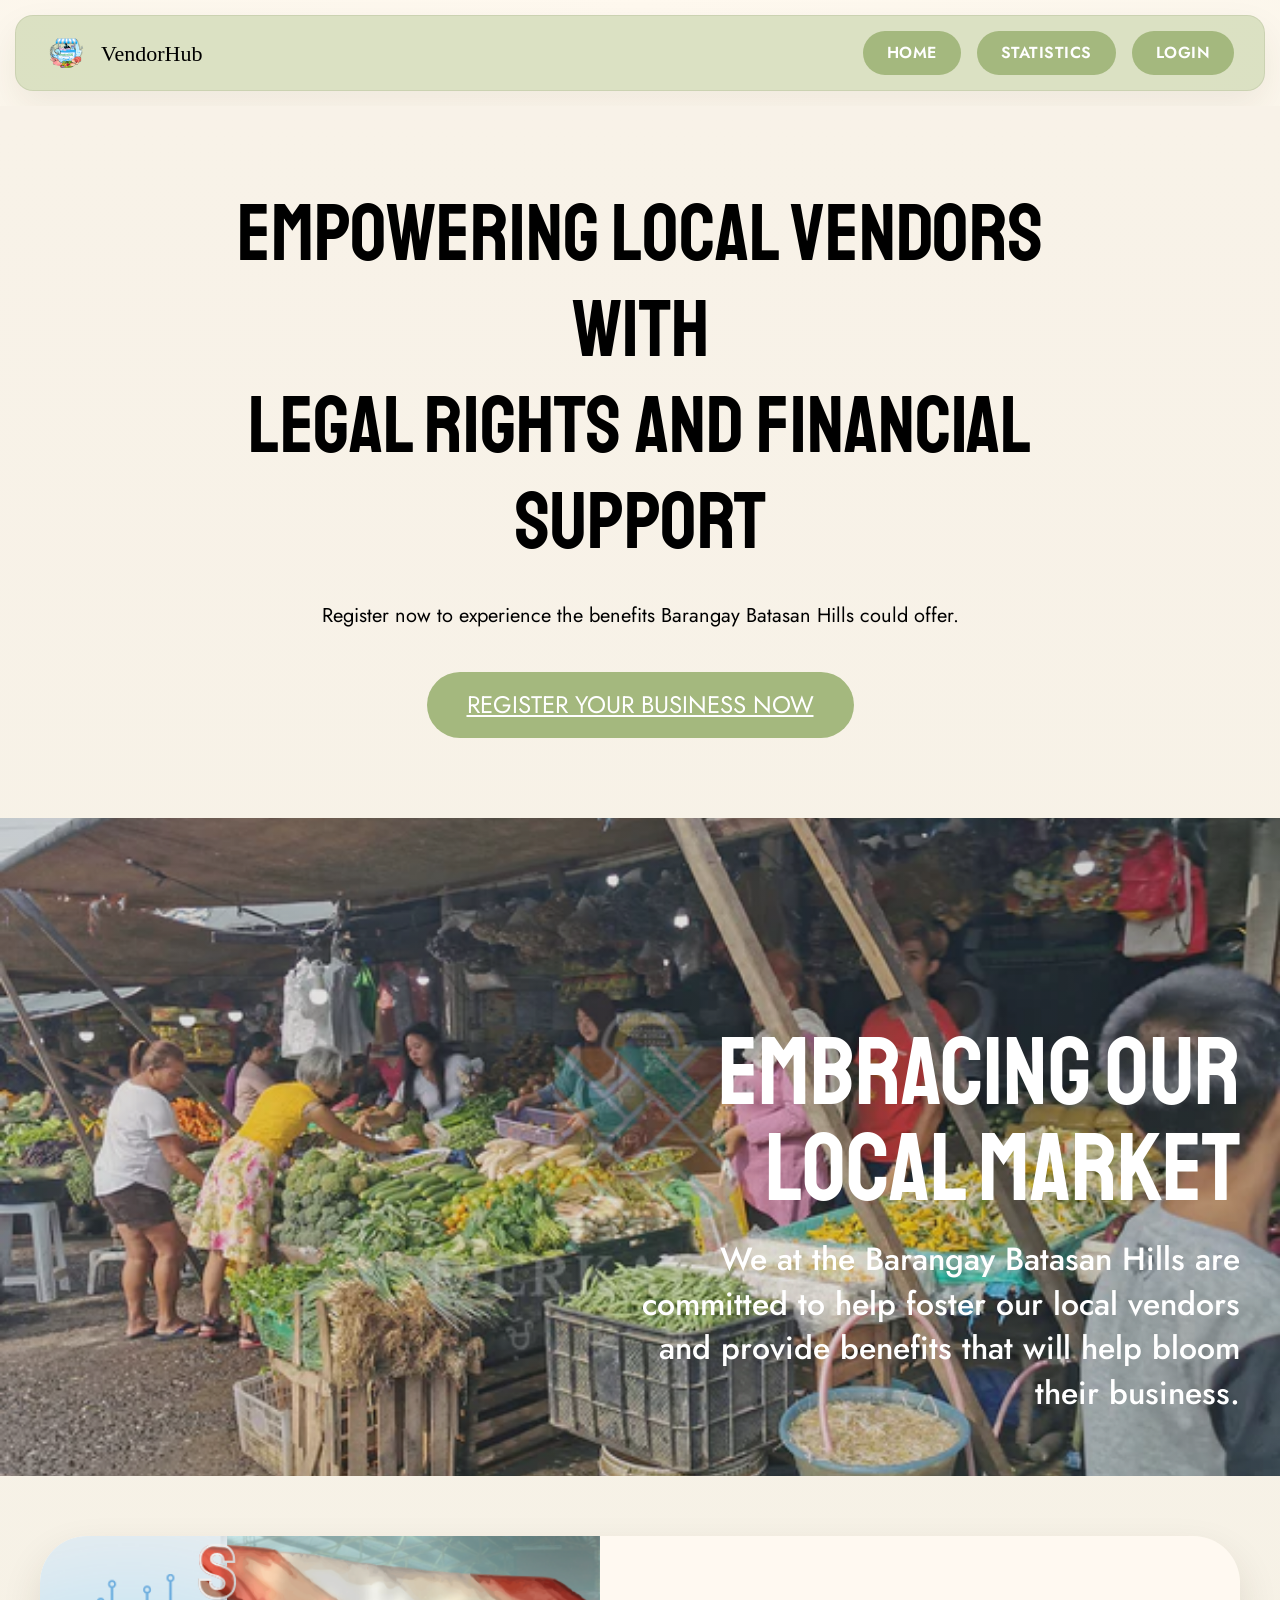
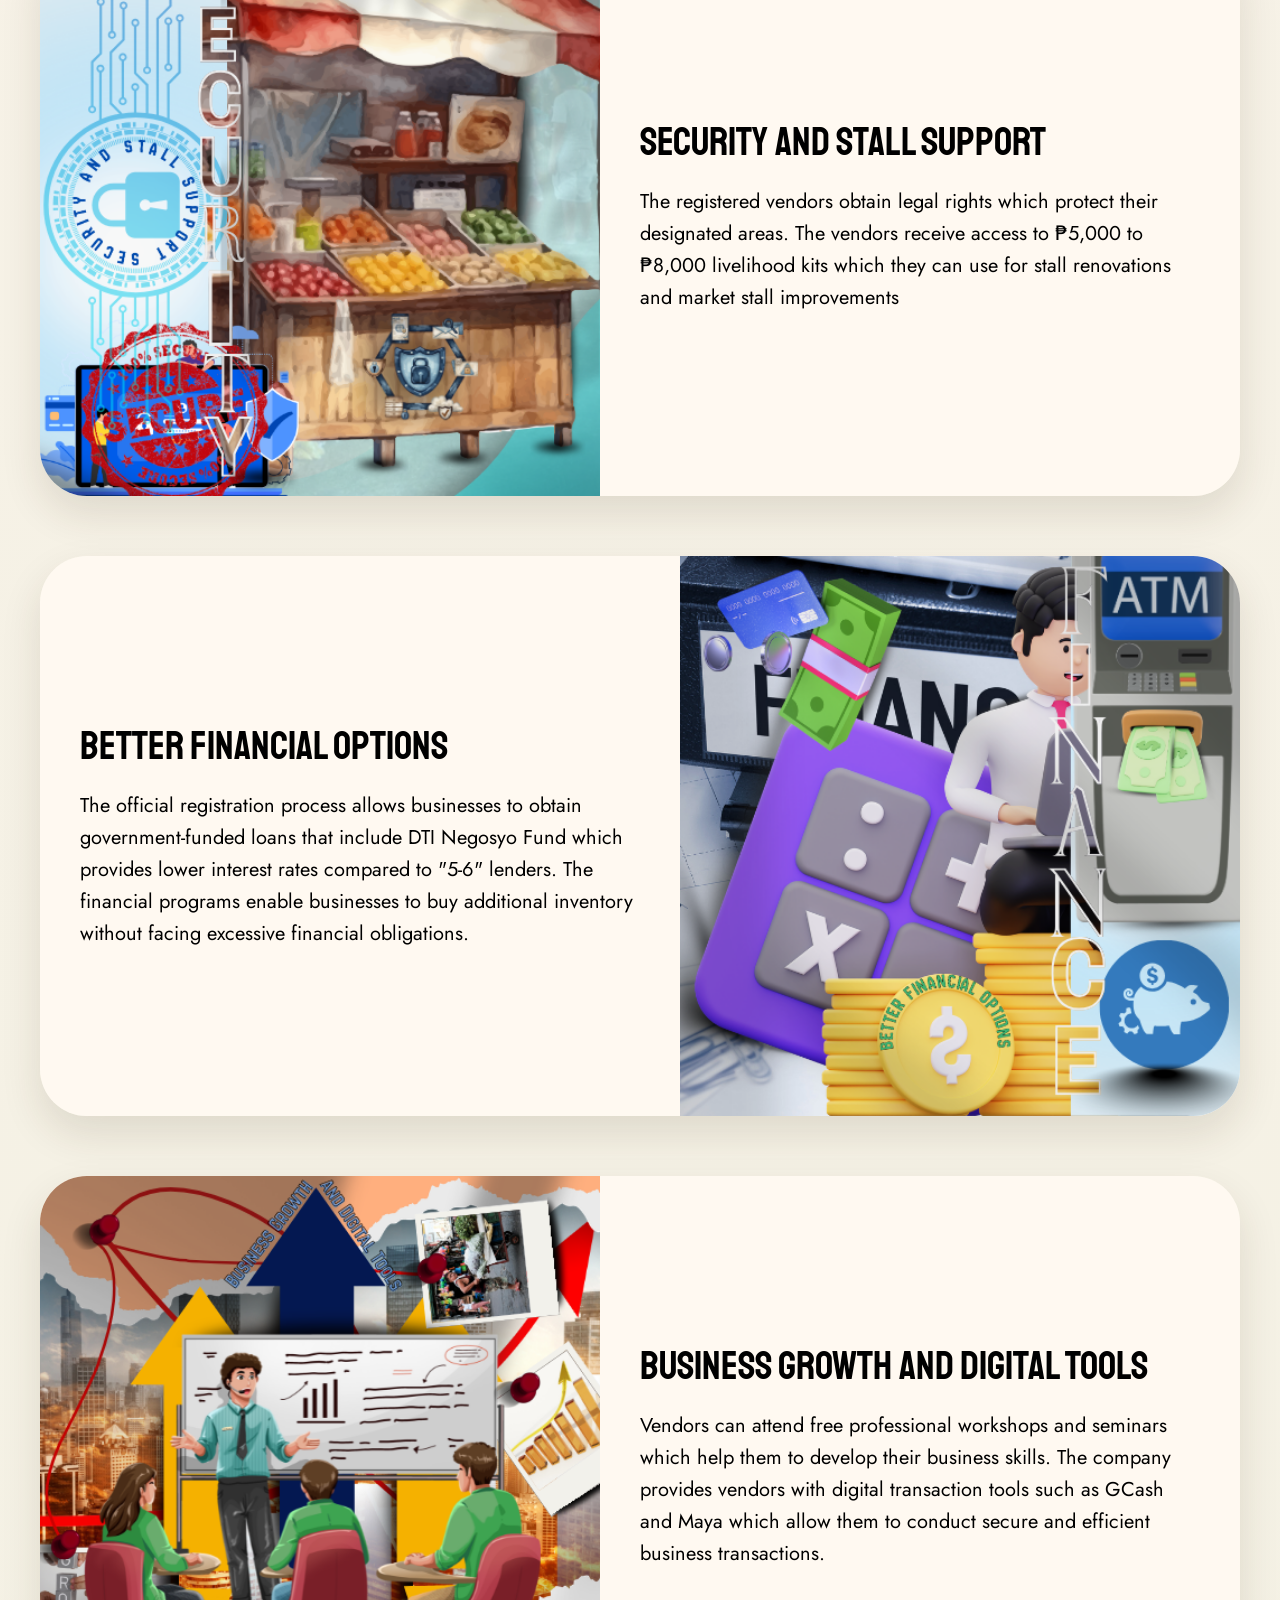
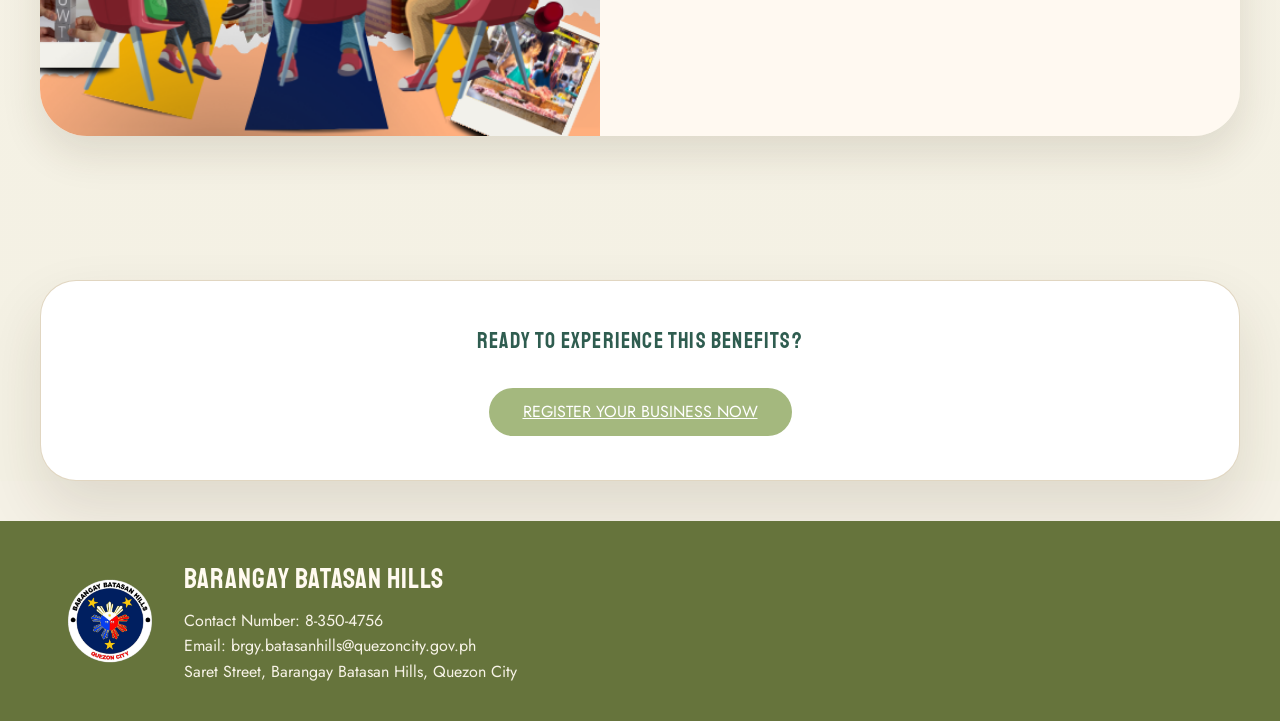
<file: index.html>
<!DOCTYPE html>
<html lang="en">
<head>
    <meta charset="UTF-8">
    <meta name="viewport" content="width=device-width, initial-scale=1.0">
    <title>VendorHub - Empowering Local Vendors</title>
    <link rel="stylesheet" href="styles.css">
    <link rel="stylesheet" href="homepage.css">
</head>
<body>
    <script>
        const params = new URLSearchParams(window.location.search);
        if (params.get('auth') === 'denied') {
            alert('Only authorized personnel are allowed.');
            params.delete('auth');
            const nextUrl = params.toString() ? `${window.location.pathname}?${params.toString()}` : window.location.pathname;
            window.history.replaceState({}, '', nextUrl);
        }
    </script>
    <div class="top-header">
        <img src="assets/logo.svg" alt="VendorHub logo" class="logo-placeholder">
        <h2>VendorHub</h2>
        <div class="nav-spacer"></div>
        <nav class="top-nav">
            <a href="index.html" class="nav-link nav-active">Home</a>
            <a href="statistics.html" class="nav-link nav-active">Statistics</a>
            <a href="login.html" class="nav-link nav-active">Login</a>
        </nav>
    </div>

    <div class="landing-page">
        <div class="headline-section">
            <h1 class="main-headline">Empowering Local Vendors with <br>Legal Rights and Financial Support</h1>
            <p class="subtitle-text">Register now to experience the benefits Barangay Batasan Hills could offer.</p>
            <a href="pvrs.html" class="cta-button">REGISTER YOUR BUSINESS NOW</a>
        </div>

        <div class="hero-section">
            <div class="hero-overlay"></div>
            <img src="assets/pic2.png" alt="Vendor Market" class="hero-image">
            <div class="hero-content">
                <h1 class="hero-title">EMBRACING OUR<br>LOCAL MARKET</h1>
                <p class="hero-subtitle">We at the Barangay Batasan Hills are committed to help foster our local vendors and provide benefits that will help bloom their business.</p>
            </div>
        </div>

        

        <!-- Cards Section -->
        <div class="cards-container">
            <!-- Card 1 - Image Left -->
            <div class="card card-1">
                <div class="card-image">
                    <img src="assets/1.png" alt="Security and Stall Support">
                </div>
                <div class="card-content">
                    <h3>Security and Stall Support</h3>
                    <p>The registered vendors obtain legal rights which protect their designated areas. The vendors receive access to ₱5,000 to ₱8,000 livelihood kits which they can use for stall renovations and market stall improvements</p>
                </div>
            </div>

            <!-- Card 2 - Image Right -->
            <div class="card card-2">
                <div class="card-content">
                    <h3>Better Financial Options</h3>
                    <p>The official registration process allows businesses to obtain government-funded loans that include DTI Negosyo Fund which provides lower interest rates compared to "5-6" lenders. The financial programs enable businesses to buy additional inventory without facing excessive financial obligations.</p>
                </div>
                <div class="card-image">
                    <img src="assets/2.png" alt="Better Financial Options">
                </div>
            </div>

            <!-- Card 3 - Image Left -->
            <div class="card card-1">
                <div class="card-image">
                    <img src="assets/5.png" alt="Business Growth and Digital Tools">
                </div>
                <div class="card-content">
                    <h3>Business Growth and Digital Tools</h3>
                    <p>Vendors can attend free professional workshops and seminars which help them to develop their business skills. The company provides vendors with digital transaction tools such as GCash and Maya which allow them to conduct secure and efficient business transactions.</p>
                </div>
            </div>
        </div>

        <div class="bottom-cta">
            <p>READY TO EXPERIENCE THIS BENEFITS?</p>
            <a href="pvrs.html" class="cta-button-secondary">REGISTER YOUR BUSINESS NOW</a>
        </div>
    </div>

    <footer class="site-footer">
        <div class="footer-brand">
            <img src="assets/logo_brgy.png" alt="Barangay Batasan Hills logo" class="footer-logo">
        </div>
        <div class="footer-contact">
            <p class="footer-title">Barangay Batasan Hills</p>
            <p>Contact Number: 8-350-4756</p>
            <p>Email: brgy.batasanhills@quezoncity.gov.ph</p>
            <p>Saret Street, Barangay Batasan Hills, Quezon City</p>
        </div>
    </footer>

    <script src="pvrs.js"></script>
</body>
</html>
</file>
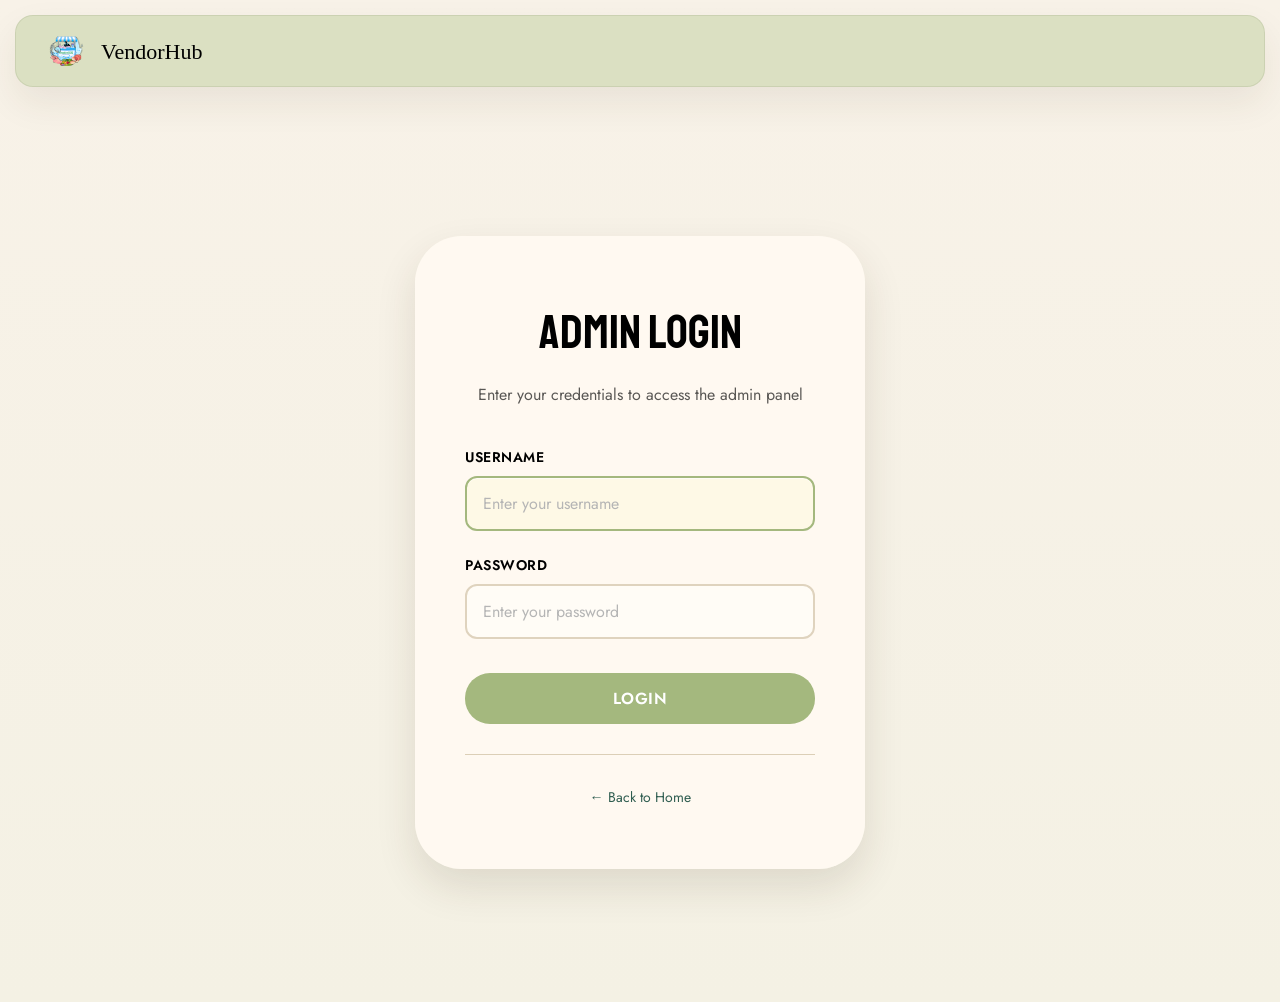
<file: login.html>
<!DOCTYPE html>
<html lang="en">
<head>
    <meta charset="UTF-8">
    <meta name="viewport" content="width=device-width, initial-scale=1.0">
    <title>Admin Login - VendorHub</title>
    <link rel="stylesheet" href="styles.css">
    <style>
        /* Login Page Specific Styles */
        body {
            background: linear-gradient(180deg, #f8f2e8 0%, #f4f1e4 100%);
        }

        .login-container {
            display: flex;
            align-items: center;
            justify-content: center;
            min-height: 100vh;
            padding: 20px;
        }

        .login-card {
            background: rgba(255, 250, 242, 0.96);
            border-radius: 47px;
            padding: 60px 50px;
            box-shadow: 0 18px 40px rgba(54, 44, 20, 0.12);
            max-width: 450px;
            width: 100%;
        }

        .login-card h1 {
            font-family: var(--font-display);
            font-size: 48px;
            font-weight: normal;
            color: #000;
            margin: 0 0 15px 0;
            text-align: center;
            text-transform: uppercase;
        }

        .login-card p {
            font-family: var(--font-sans);
            font-size: 16px;
            color: var(--text-muted);
            text-align: center;
            margin: 0 0 40px 0;
        }

        .form-group {
            margin-bottom: 24px;
        }

        .form-group label {
            font-family: var(--font-sans);
            font-size: 14px;
            font-weight: 600;
            color: #000;
            display: block;
            margin-bottom: 8px;
            text-transform: uppercase;
            letter-spacing: 0.5px;
        }

        .form-group input {
            width: 100%;
            padding: 14px 16px;
            border: 2px solid #dfd3be;
            border-radius: 12px;
            background-color: #fffcf6;
            font-size: 16px;
            font-family: var(--font-sans);
            color: #000;
            transition: border-color 0.3s ease;
            box-sizing: border-box;
        }

        .form-group input:focus {
            outline: none;
            border-color: var(--accent-green);
            background-color: #fef9e6;
        }

        .form-group input::placeholder {
            color: #b5b5b5;
        }

        .login-button {
            width: 100%;
            padding: 14px 24px;
            background-color: var(--accent-green);
            color: white;
            border: none;
            border-radius: 25px;
            font-size: 16px;
            font-family: var(--font-sans);
            font-weight: 600;
            text-transform: uppercase;
            letter-spacing: 0.5px;
            cursor: pointer;
            transition: all 0.3s ease;
            margin-top: 10px;
        }

        .login-button:hover {
            background-color: var(--accent-green-hover);
            transform: translateY(-2px);
        }

        .login-button:active {
            transform: translateY(0);
        }

        .error-message {
            background-color: #ffebee;
            color: #c62828;
            padding: 12px 16px;
            border-radius: 8px;
            margin-bottom: 24px;
            font-family: var(--font-sans);
            font-size: 14px;
            border-left: 4px solid #c62828;
            display: none;
        }

        .error-message.show {
            display: block;
        }

        .back-link {
            text-align: center;
            margin-top: 30px;
            padding-top: 30px;
            border-top: 1px solid #dccfb7;
        }

        .back-link a {
            font-family: var(--font-sans);
            font-size: 14px;
            color: var(--accent-olive);
            text-decoration: none;
            transition: color 0.3s ease;
        }

        .back-link a:hover {
            color: var(--accent-green);
        }

        @media (max-width: 768px) {
            .login-card {
                padding: 40px 30px;
            }

            .login-card h1 {
                font-size: 36px;
            }

            .form-group input {
                padding: 12px 14px;
                font-size: 16px;
            }
        }
    </style>
</head>
<body>
    <div class="top-header">
        <img src="assets/logo.svg" alt="VendorHub logo" class="logo-placeholder">
        <h2>VendorHub</h2>
    </div>

    <div class="login-container">
        <div class="login-card">
            <h1>Admin Login</h1>
            <p>Enter your credentials to access the admin panel</p>

            <div class="error-message" id="errorMessage"></div>

            <form id="loginForm" method="POST" action="api/admin_login.php">
                <div class="form-group">
                    <label for="username">Username</label>
                    <input 
                        type="text" 
                        id="username" 
                        name="username" 
                        placeholder="Enter your username" 
                        required 
                        autocomplete="username"
                    >
                </div>

                <div class="form-group">
                    <label for="password">Password</label>
                    <input 
                        type="password" 
                        id="password" 
                        name="password" 
                        placeholder="Enter your password" 
                        required 
                        autocomplete="current-password"
                    >
                </div>

                <button type="submit" class="login-button">Login</button>
            </form>

            <div class="back-link">
                <a href="index.html">← Back to Home</a>
            </div>
        </div>
    </div>

    <script>
        // Check URL params for error message
        const params = new URLSearchParams(window.location.search);
        if (params.has('error')) {
            const errorMsg = document.getElementById('errorMessage');
            errorMsg.textContent = 'Invalid username or password. Please try again.';
            errorMsg.classList.add('show');
        }

        // Focus on username field on load
        document.getElementById('username').focus();
    </script>
</body>
</html>
</file>
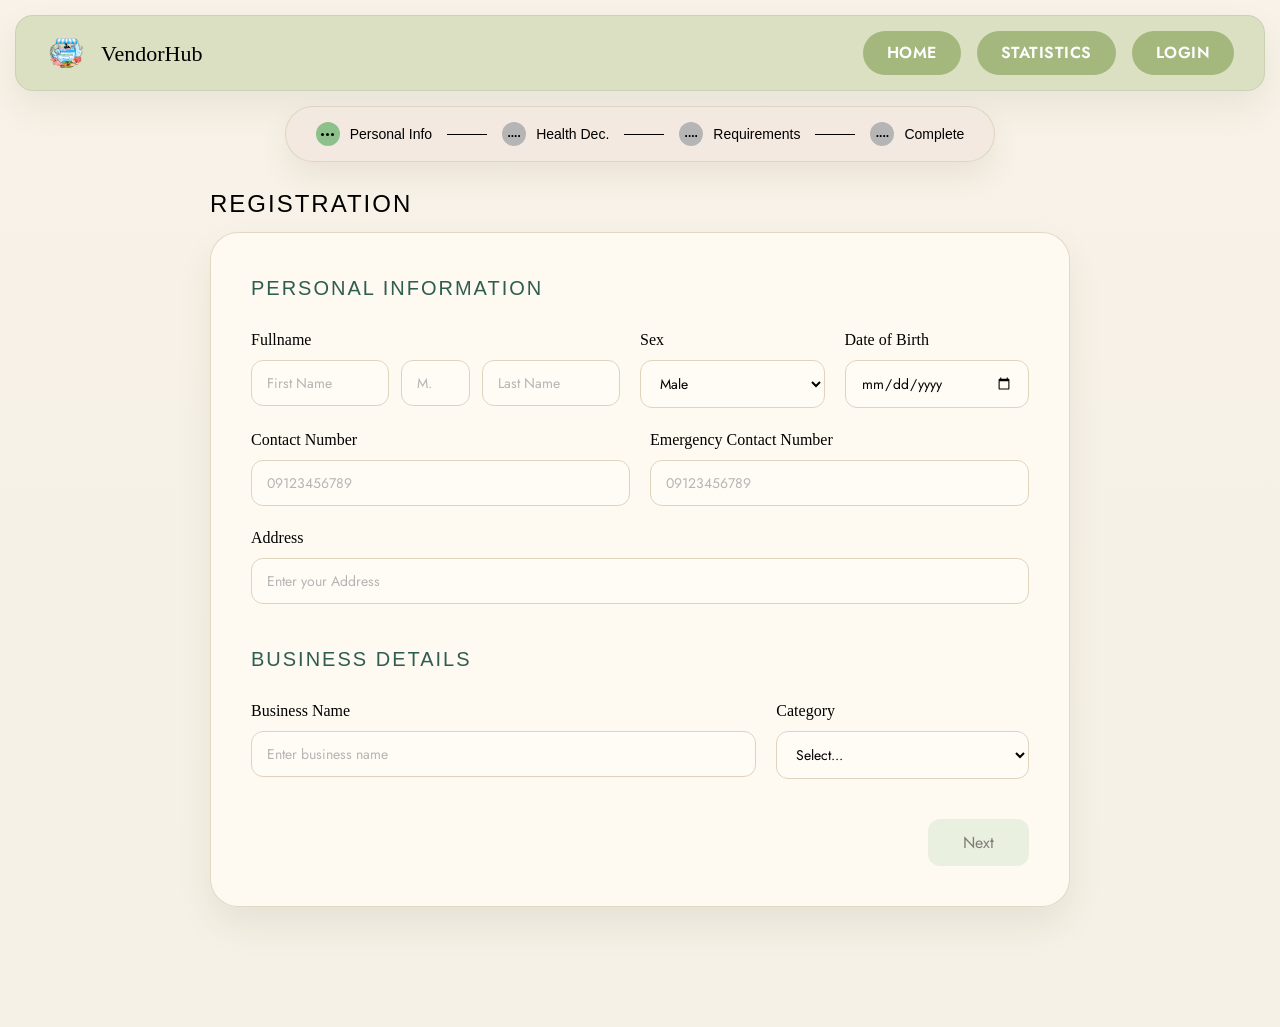
<file: pvrs.html>
<!DOCTYPE html>
<html lang="en">
<head>
    <meta charset="UTF-8">
    <meta name="viewport" content="width=device-width, initial-scale=1.0">
    <title>VendorHub Registration</title>
    <link rel="stylesheet" href="styles.css">
    <link rel="stylesheet" href="pvrs.css">
</head>
<body>
    <div class="top-header">
        <img src="assets/logo.svg" alt="VendorHub logo" class="logo-placeholder">
        <p class="top-header-name">VendorHub</p>
        <div class="nav-spacer"></div>
        <nav class="top-nav">
            <a href="index.html" class="nav-link nav-active">Home</a>
            <a href="statistics.html" class="nav-link">Statistics</a>
            <a href="login.html" class="nav-link">Login</a>
        </nav>
    </div>
    
    <div class="stepper-container">
        <div class="stepper-pill">
            
            <div class="step">
                <div class="step-circle">
                    <div class="wave-dots"><span class="dot"></span><span class="dot"></span><span class="dot"></span></div>
                </div>
                <span class="step-label">Personal Info</span>
            </div>

            <div class="line"></div>

            <div class="step">
                <div class="step-circle">
                    <div class="wave-dots"><span class="dot"></span><span class="dot"></span><span class="dot"></span></div>
                </div>
                <span class="step-label">Health Dec.</span>
            </div>

            <div class="line"></div>

            <div class="step">
                <div class="step-circle">
                    <div class="wave-dots"><span class="dot"></span><span class="dot"></span><span class="dot"></span></div>
                </div>
                <span class="step-label">Requirements</span>
            </div>

            <div class="line"></div>

            <div class="step">
                <div class="step-circle">
                    <div class="wave-dots"><span class="dot"></span><span class="dot"></span><span class="dot"></span></div>
                </div>
                <span class="step-label">Complete</span>
            </div>

        </div>
    </div>
    <div id="registration-system" class="page-container" style="display: block;">
        
        <h1 class="page-title">REGISTRATION</h1>

        <div class="form-container">
            <form id="market-form">
                
                <div class="form-step step-active" id="step-1">
                    <h2 class="section-title">PERSONAL INFORMATION</h2>
                    
                    <div class="form-row">
                        <div class="input-group" style="flex: 2;">
                            <label>Fullname</label>
                            <div class="name-row">
                                <div class="input-group name-field" style="flex: 2;">
                                    <input type="text" name="first_name" placeholder="First Name" required>
                                </div>
                                <div class="input-group name-field" style="flex: 1;">
                                    <input type="text" name="middle_initial" placeholder="M." maxlength="1">
                                </div>
                                <div class="input-group name-field" style="flex: 2;">
                                    <input type="text" name="last_name" placeholder="Last Name" required>
                                </div>
                            </div>
                        </div>
                        <div class="input-group" style="flex: 1;">
                            <label>Sex</label>
                            <select name="sex" required>
                                <option value="Male">Male</option>
                                <option value="Female">Female</option>
                            </select>
                        </div>
                        <div class="input-group" style="flex: 1;">
                            <label>Date of Birth</label>
                            <input type="date" id="dob-input" name="date_of_birth" required>
                        </div>
                    </div>

                    <div class="form-row">
                        <div class="input-group" style="flex: 1;">
                            <label>Contact Number</label>
                            <input type="tel" id="contact-number" name="contact_number" placeholder="09123456789" required>
                        </div>
                        <div class="input-group" style="flex: 1;">
                            <label>Emergency Contact Number</label>
                            <input type="tel" id="emergency-contact" name="emergency_contact" placeholder="09123456789" required>
                        </div>
                    </div>

                    <div class="form-row">
                        <div class="input-group" style="flex: 1;">
                            <label>Address</label>
                            <input type="text" name="address" placeholder="Enter your Address" required>
                        </div>
                    </div>

                    <h2 class="section-title" style="margin-top: 40px;">BUSINESS DETAILS</h2>

                    <div class="form-row">
                        <div class="input-group" style="flex: 2;">
                            <label>Business Name</label>
                            <input type="text" name="business_name" placeholder="Enter business name" required>
                        </div>
                        <div class="input-group" style="flex: 1;">
                            <label>Category</label>
                            <select name="category" required>
                                <option value="">Select...</option>
                                <option value="Isda">Isda (Seafood)</option>
                                <option value="Karne">Karne (Meat)</option>
                                <option value="Prutas">Prutas (Fruits)</option>
                                <option value="Gulay">Gulay (Vegetables)</option>
                            </select>
                        </div>
                    </div>

                    <div class="btn-group right-align">
                        <button type="button" class="next-btn animated-btn">Next</button>
                    </div>
                </div>

                <div class="form-step" id="step-2">
                    <h2 class="section-title">HEALTH DECLARATION</h2>
                    
                    <div class="question">
                        <p>Are you and your employees vaccinated?</p>
                        <label><input type="radio" name="q1" value="Yes"> YES</label>
                        <label><input type="radio" name="q1" value="No"> NO</label>
                    </div>
                    <div class="question">
                        <p>Does your stall have a hand-washing station to sanitize your materials?</p>
                        <label><input type="radio" name="q2" value="Yes"> YES</label>
                        <label><input type="radio" name="q2" value="No"> NO</label>
                    </div>
                    <div class="question">
                        <p>Will you provide a color-coded trash bin to separate biodegradable and non-biodegradable waste?</p>
                        <label><input type="radio" name="q3" value="Yes"> YES</label>
                        <label><input type="radio" name="q3" value="No"> NO</label>
                    </div>
                    <div class="question">
                        <p>Do you agree to wear an apron, hairnet and gloves while handling products of yours?</p>
                        <label><input type="radio" name="q4" value="Yes"> YES</label>
                        <label><input type="radio" name="q4" value="No"> NO</label>
                    </div>
                    <div class="question">
                        <p>Do you agree to clear and clean your area/stall before and after the operating hours in the market?</p>
                        <label><input type="radio" name="q5" value="Yes"> YES</label>
                        <label><input type="radio" name="q5" value="No"> NO</label>
                    </div>
                    <div class="question">
                        <p>Do you agree to refrain from smoking within your designated area?</p>
                        <label><input type="radio" name="q6" value="Yes"> YES</label>
                        <label><input type="radio" name="q6" value="No"> NO</label>
                    </div>

                    <h3 style="font-family: Georgia, serif; margin-top: 30px;">Agreements</h3>
                    <label class="checkbox-label"><input type="checkbox" name="agree_health_certificates"> I certify that both myself and my employees have valid health certificates.</label>
                    <label class="checkbox-label"><input type="checkbox" name="agree_clean_stall"> I will keep my stall area clean through proper cleaning methods which meet local health regulations.</label>
                    <label class="checkbox-label"><input type="checkbox" name="agree_proper_waste_disposal"> I and my employees will dispose all business waste including organic waste from fish and produce according to specific disposal locations.</label>
                    <label class="checkbox-label"><input type="checkbox" name="agree_noncompliance_termination"> I clearly understand that noncompliance could mean termination of registration.</label>
                    <label class="checkbox-label"><input type="checkbox" name="agree_products_fresh_legal"> I declare that all my products are fresh, safe for consumption, and legal sourced from approved suppliers.</label>
                    <label class="checkbox-label"><input type="checkbox" name="agree_fit_to_work"> I certify that I am fit to work, do not have any symptoms and free from any communicable diseases.</label>
                    <div class="btn-group split-align">
                        <button type="button" class="prev-btn animated-btn">Back</button>
                        <button type="button" class="next-btn animated-btn">Next</button>
                    </div>
                </div>

                <div class="form-step" id="step-3">
                    <h2 class="section-title">BUSINESS REGISTRATION</h2>
                    <p style="font-family: Georgia, serif;">Please upload clear pictures or PDFs of the following documents:</p>
                    
                    <div class="form-row">
                        <div class="input-group" style="flex: 1;">
                            <label>Barangay Clearance</label>
                            <input type="file" name="barangay_clearance" accept=".pdf,image/*" required>
                        </div>
                        <div class="input-group" style="flex: 1;">
                            <label>DTI Business Name Registration</label>
                            <input type="file" name="dti_registration" accept=".pdf,image/*" required>
                        </div>
                    </div>

                    <div class="form-row">
                        <div class="input-group" style="flex: 1;">
                            <label>Valid Government ID</label>
                            <input type="file" name="government_id" accept=".pdf,image/*" required>
                        </div>
                        <div class="input-group" style="flex: 1;">
                            <label>Health Certificate</label>
                            <input type="file" name="health_certificate" accept=".pdf,image/*" required>
                        </div>
                    </div>

                    <div class="form-row">
                        <div class="input-group" style="flex: 1;">
                            <label>Sanitary Permit</label>
                            <input type="file" name="sanitary_permit" accept="image/*" required>
                        </div>
                        <div class="input-group" style="flex: 1;">
                            <label>COVID Vaccine Card</label>
                            <input type="file" name="vaccine_card" accept="image/*" required>
                        </div>
                    </div>

                    <div class="btn-group split-align">
                        <button type="button" class="prev-btn animated-btn">Back</button>
                        <button type="button" class="next-btn submit-btn animated-btn">Submit</button>
                    </div>
                </div>

                <div class="form-step" id="step-4" style="text-align: center; padding: 40px 0;">
                    <h2 class="section-title">REGISTRATION COMPLETE</h2>
                    <p style="font-family: Georgia, serif; font-size: 18px;">Thank you for registering. The barangay office will review your requirements.</p>
                    <div style="padding-top: 50px;">
                        <!--
                        <button>Print Details</button>
                        -->
                        <button type="button" onclick="location.href='index.html';" class="animated-btn">Go back to Home Page</button>
                    </div>
                </div>

            </form>
        </div>

    </div>

    <script src="pvrs.js"></script>
</body>
</html>
</file>
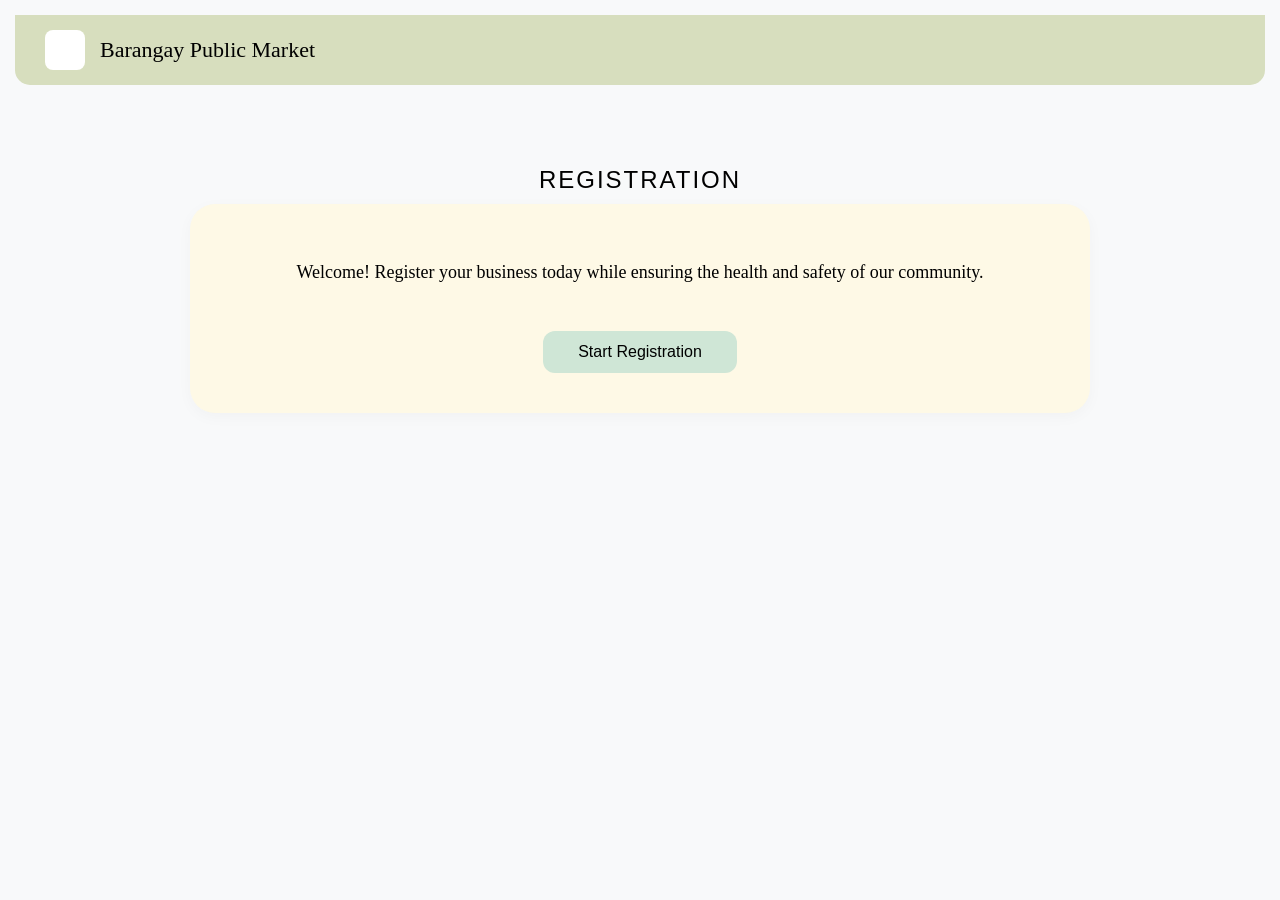
<file: new website/pvrs.html>
<!DOCTYPE html>
<html lang="en">
<head>
    <meta charset="UTF-8">
    <meta name="viewport" content="width=device-width, initial-scale=1.0">
    <title>Barangay Market Registration</title>
    <link rel="stylesheet" href="pvrs.css">
</head>
<body>
    <div class="top-header">
        <div class="logo-placeholder"></div>
        <h2>Barangay Public Market</h2>
    </div>
    <div id="landing-page" class="page-container" style="text-align: center; padding-top: 50px;">
        <h1 class="page-title">REGISTRATION</h1>
        <div class="form-container">
            <p style="font-family: Georgia, serif; font-size: 18px;">Welcome! Register your business today while ensuring the health and safety of our community.</p>
            <button id="start-btn" class="animated-btn" style="margin-top: 30px;">Start Registration</button>
        </div>
    </div>

    <div id="registration-system" class="page-container" style="display: none;">
        
        <h1 class="page-title">REGISTRATION</h1>

        <div class="form-container">
            <form id="market-form">
                
                <div class="form-step step-active" id="step-1">
                    <h2 class="section-title">PERSONAL INFORMATION</h2>
                    
                    <div class="form-row">
                        <div class="input-group" style="flex: 2;">
                            <label>Fullname</label>
                            <input type="text" placeholder="Ex: Juan Dela Cruz" required>
                        </div>
                        <div class="input-group" style="flex: 1;">
                            <label>Sex</label>
                            <select required>
                                <option value="Male">Male</option>
                                <option value="Female">Female</option>
                            </select>
                        </div>
                        <div class="input-group" style="flex: 1;">
                            <label>Date of Birth</label>
                            <input type="date" required>
                        </div>
                    </div>

                    <div class="form-row">
                        <div class="input-group" style="flex: 1;">
                            <label>Contact Number</label>
                            <input type="tel" placeholder="091-234-5678" required>
                        </div>
                        <div class="input-group" style="flex: 1;">
                            <label>Emergency Contact</label>
                            <input type="text" placeholder="Name & Contact Number" required>
                        </div>
                    </div>

                    <div class="form-row">
                        <div class="input-group" style="flex: 1;">
                            <label>Address</label>
                            <input type="text" placeholder="Enter your Address" required>
                        </div>
                    </div>

                    <h2 class="section-title" style="margin-top: 40px;">BUSINESS DETAILS</h2>

                    <div class="form-row">
                        <div class="input-group" style="flex: 2;">
                            <label>Business Name</label>
                            <input type="text" placeholder="Enter business name" required>
                        </div>
                        <div class="input-group" style="flex: 1;">
                            <label>Category</label>
                            <select required>
                                <option value="">Select...</option>
                                <option value="Isda">Isda (Seafood)</option>
                                <option value="Karne">Karne (Meat)</option>
                                <option value="Prutas">Prutas (Fruits)</option>
                                <option value="Gulay">Gulay (Vegetables)</option>
                            </select>
                        </div>
                    </div>

                    <div class="btn-group right-align">
                        <button type="button" class="next-btn animated-btn">Next</button>
                    </div>
                </div>

                <div class="form-step" id="step-2">
                    <h2 class="section-title">HEALTH DECLARATION</h2>
                    
                    <div class="question">
                        <p>Does your stall have a hand-washing station to sanitize your materials?</p>
                        <label><input type="radio" name="q1" value="Yes"> YES</label>
                        <label><input type="radio" name="q1" value="No"> NO</label>
                    </div>
                    <div class="question">
                        <p>Will you provide a color-coded trash bin to separate biodegradable and non-biodegradable waste?</p>
                        <label><input type="radio" name="q2" value="Yes"> YES</label>
                        <label><input type="radio" name="q2" value="No"> NO</label>
                    </div>
                    <div class="question">
                        <p>Do you agree to wear an apron, hairnet and gloves while handling products of yours?</p>
                        <label><input type="radio" name="q3" value="Yes"> YES</label>
                        <label><input type="radio" name="q3" value="No"> NO</label>
                    </div>
                    <div class="question">
                        <p>Do you agree to clear and clean your area/stall before and after the operating hours in the market?</p>
                        <label><input type="radio" name="q4" value="Yes"> YES</label>
                        <label><input type="radio" name="q4" value="No"> NO</label>
                    </div>
                    <div class="question">
                        <p>Do you agree to refrain from smoking within your designated area?</p>
                        <label><input type="radio" name="q5" value="Yes"> YES</label>
                        <label><input type="radio" name="q5" value="No"> NO</label>
                    </div>

                    <h3 style="font-family: Georgia, serif; margin-top: 30px;">Agreements</h3>
                    <label class="checkbox-label"><input type="checkbox"> I certify that both myself and my employees have valid health certificates.</label>
                    <label class="checkbox-label"><input type="checkbox"> I will keep my stall area clean through proper cleaning methods which meet local health regulations.</label>
                    <label class="checkbox-label"><input type="checkbox"> I and my employees will dispose all business waste including organic waste from fish and produce according to specific disposal locations.</label>
                    <label class="checkbox-label"><input type="checkbox"> I clearly understand that noncompliance could mean termination of registration.</label>
                    <label class="checkbox-label"><input type="checkbox"> I declare that all my products are fresh, safe for consumption, and legal sourced from approved suppliers.</label>
                    <label class="checkbox-label"><input type="checkbox"> I certify that I am fit to work, do not have any symptoms and free from any communicable diseases.</label>
                    <div class="btn-group split-align">
                        <button type="button" class="prev-btn animated-btn">Back</button>
                        <button type="button" class="next-btn animated-btn">Next</button>
                    </div>
                </div>

                <div class="form-step" id="step-3">
                    <h2 class="section-title">BUSINESS REGISTRATION</h2>
                    <p style="font-family: Georgia, serif;">Please upload clear pictures or PDFs of the following documents:</p>
                    
                    <div class="form-row">
                        <div class="input-group" style="flex: 1;">
                            <label>Barangay Clearance</label>
                            <input type="file" required>
                        </div>
                        <div class="input-group" style="flex: 1;">
                            <label>DTI Business Name Registration</label>
                            <input type="file" required>
                        </div>
                    </div>

                    <div class="form-row">
                        <div class="input-group" style="flex: 1;">
                            <label>Valid Government ID</label>
                            <input type="file" required>
                        </div>
                        <div class="input-group" style="flex: 1;">
                            <label>Individual Health Certificate</label>
                            <input type="file" required>
                        </div>
                    </div>

                    <div class="form-row">
                        <div class="input-group" style="flex: 1;">
                            <label>Sanitary Permit</label>
                            <input type="file" accept="image/*" required>
                        </div>
                        <div class="input-group" style="flex: 1;">
                            <label>Proof of Stall (Photo)</label>
                            <input type="file" accept="image/*" required>
                        </div>
                    </div>

                    <div class="btn-group split-align">
                        <button type="button" class="prev-btn animated-btn">Back</button>
                        <button type="button" class="next-btn submit-btn animated-btn">Submit</button>
                    </div>
                </div>

                <div class="form-step" id="step-4" style="text-align: center; padding: 40px 0;">
                    <h2 class="section-title">REGISTRATION COMPLETE</h2>
                    <p style="font-family: Georgia, serif; font-size: 18px;">Thank you for registering. The barangay office will review your requirements.</p>
                </div>

            </form>
        </div>

        <div class="stepper-container">
            <div class="stepper-pill">
                
                <div class="step">
                    <div class="step-circle">
                        <div class="wave-dots"><span class="dot"></span><span class="dot"></span><span class="dot"></span></div>
                    </div>
                    <span class="step-label">Personal Info</span>
                </div>

                <div class="line"></div>

                <div class="step">
                    <div class="step-circle">
                        <div class="wave-dots"><span class="dot"></span><span class="dot"></span><span class="dot"></span></div>
                    </div>
                    <span class="step-label">Health Dec.</span>
                </div>

                <div class="line"></div>

                <div class="step">
                    <div class="step-circle">
                        <div class="wave-dots"><span class="dot"></span><span class="dot"></span><span class="dot"></span></div>
                    </div>
                    <span class="step-label">Requirements</span>
                </div>

                <div class="line"></div>

                <div class="step">
                    <div class="step-circle">
                        <div class="wave-dots"><span class="dot"></span><span class="dot"></span><span class="dot"></span></div>
                    </div>
                    <span class="step-label">Complete</span>
                </div>

            </div>
        </div>

    </div>

    <script src="pvrs.js"></script>
</body>
</html>
</file>
<file: styles.css>
/* ============================================
   SHARED BASE STYLES
   ============================================ */

/* Font Imports */
@import url('https://fonts.googleapis.com/css2?family=Staatliches&family=Jost:wght@400;500&family=Julius+Sans+One&display=swap');

/* Global Reset */
* {
    margin: 0;
    padding: 0;
    box-sizing: border-box;
}

/* CSS Variables */
:root {
    --bg-main: #f5f1e6;
    --bg-light: #f3f5e2;
    --surface: rgba(255, 250, 242, 0.95);
    --surface-strong: #fff7ea;
    --surface-border: #dccfb7;
    --shadow-soft: 0 16px 36px rgba(59, 48, 24, 0.08);
    --top-header-bg: #d7debe;
    --form-bg: #fef9e6;
    --btn-bg: #d6e8d0;
    --stepper-bg: #f2e9e0;
    --circle-inactive: #b5b5b5;
    --circle-active: #8dc18b;
    --text-color: #000000;
    --accent-green: #a4b87e;
    --accent-green-hover: #94a36a;
    --accent-olive: #2f5d50;
    --accent-sand: #d08c3f;
    --text-muted: rgba(0, 0, 0, 0.65);
    --font-heading: "Segoe UI", Arial, sans-serif;
    --font-serif: Georgia, 'Times New Roman', Times, serif;
    --font-display: "Staatliches", sans-serif;
    --font-sans: "Jost", "Segoe UI", sans-serif;
}

/* Body Base */
body {
    margin: 0;
    color: var(--text-color);
    font-family: var(--font-heading);
    line-height: 1.5;
    background: radial-gradient(circle at top, #fff9ef 0%, var(--bg-main) 58%);
    -webkit-font-smoothing: antialiased;
    text-rendering: optimizeLegibility;
}

/* Top Header Bar - Shared */
.top-header {
    background: rgba(215, 222, 190, 0.9);
    border: 1px solid rgba(147, 160, 120, 0.22);
    box-shadow: var(--shadow-soft);
    padding: 15px 30px;
    display: flex;
    align-items: center;
    gap: 15px;
    border-radius: 18px;
    margin: 15px;
}

.logo-placeholder {
    width: 40px;
    height: 40px;
    border-radius: 10px;
    display: block;
    object-fit: contain;
}

.top-header h2,
.top-header-name {
    margin: 0;
    font-family: "Staatliches";
    font-family: var(--font-serif);
    font-weight: normal;
    font-size: 22px;
}

/* Top Navigation Styling */
.nav-spacer {
    flex: 1;
}

.top-nav {
    display: flex;
    gap: 16px;
    align-items: center;
}

.nav-link {
    font-family: var(--font-sans);
    font-size: 16px;
    font-weight: 600;
    color: white;
    text-decoration: none;
    padding: 10px 24px;
    border-radius: 25px;
    transition: all 0.3s ease;
    background-color: var(--accent-green);
    border: none;
    cursor: pointer;
    text-transform: uppercase;
    letter-spacing: 0.5px;
}

.nav-link:hover {
    background-color: var(--accent-green-hover);
    transform: translateY(-2px);
}

.nav-link.nav-active {
    background-color: var(--accent-green);
}

/* Standard Input Styling */
input[type="email"],
input[type="text"],
input[type="date"],
input[type="tel"],
select,
input[type="file"] {
    width: 100%;
    padding: 12px 15px;
    border: 1px solid #dfd3be;
    border-radius: 12px;
    background-color: #fffcf6;
    font-size: 14px;
    box-sizing: border-box;
    font-family: var(--font-sans);
    color: var(--text-color);
    box-shadow: inset 0 1px 0 rgba(255, 255, 255, 0.6);
}

input::placeholder {
    color: #b5b5b5;
}

a {
    color: var(--accent-olive);
}

a:hover {
    color: var(--accent-green-hover);
}

/* Mobile Responsiveness - Navbar */
@media (max-width: 768px) {
    .top-header {
        padding: 12px 20px;
        gap: 10px;
        flex-wrap: wrap;
        justify-content: center;
    }

    .top-header-name {
        font-size: 18px;
    }

    .top-nav {
        display: flex;
        gap: 8px;
        align-items: center;
        width: 100%;
        flex-wrap: wrap;
        order: 3;
        justify-content: center;
    }

    .nav-link {
        padding: 8px 16px;
        font-size: 14px;
        flex: 0 1 auto;
    }
}

@media (max-width: 600px) {
    .top-header {
        padding: 10px 15px;
        gap: 8px;
        margin: 10px;
        justify-content: center;
        flex-direction: column;
        align-items: center;
        text-align: center;
    }

    .logo-placeholder {
        width: 32px;
        height: 32px;
    }

    .top-header-name {
        font-size: 16px;
    }

    .nav-spacer {
        flex-basis: 100%;
        order: 2;
        height: 0;
    }

    .top-nav {
        gap: 6px;
        width: 100%;
        justify-content: center;
    }

    .nav-link {
        padding: 6px 12px;
        font-size: 12px;
    }
}
</file>
<file: homepage.css>
/* ============================================
   HOMEPAGE SPECIFIC STYLES
   ============================================ */

.landing-page {
    background: linear-gradient(180deg, #f8f2e8 0%, #f4f1e4 100%);
    width: 100%;
    min-height: 100vh;
}

/* Hero Section */
.hero-section {
    position: relative;
    height: 658px;
    width: 100%;
    overflow: hidden;
    margin-top: 0;
}

.hero-image {
    position: absolute;
    width: 100%;
    height: 100%;
    object-fit: cover;
    top: 0;
    left: 0;
}

.hero-overlay {
    position: absolute;
    width: 100%;
    height: 100%;
    background: linear-gradient(-90deg, rgba(26, 42, 34, 0.22) 0%, rgba(102, 102, 102, 0.18) 50%);
    top: 0;
    left: 0;
    z-index: 1;
}

.hero-content {
    position: absolute;
    right: 40px;
    bottom: 60px;
    z-index: 2;
    max-width: 600px;
    text-align: right;
}

.hero-title {
    font-family: var(--font-display);
    font-size: 96px;
    font-weight: normal;
    color: white;
    margin: 0;
    line-height: 1;
    text-transform: uppercase;
}

.hero-subtitle {
    font-family: var(--font-sans);
    font-size: 32px;
    font-weight: 500;
    color: white;
    margin: 20px 0 0 0;
    line-height: 1.4;
}

/* Headline Section */
.headline-section {
    padding: 80px 40px;
    text-align: center;
    background-color: transparent;
}

.main-headline {
    font-family: var(--font-display);
    font-size: 80px;
    font-weight: normal;
    color: #000;
    margin: 0 0 30px 0;
    line-height: 1.2;
    text-transform: uppercase;
    max-width: 900px;
    margin-left: auto;
    margin-right: auto;
}

.subtitle-text {
    font-family: var(--font-sans);
    font-size: 20px;
    font-weight: normal;
    color: #000;
    margin: 0 0 40px 0;
    max-width: 700px;
    margin-left: auto;
    margin-right: auto;
    line-height: 1.6;
}

.cta-button {
    background-color: var(--accent-green);
    color: white;
    padding: 15px 40px;
    border: none;
    border-radius: 41px;
    font-size: 24px;
    font-family: "Jost", "Segoe UI", sans-serif;
    font-weight: normal;
    cursor: pointer;
    text-transform: uppercase;
    transition: background-color 0.3s, transform 0.2s;
    display: inline-block;
}

.cta-button:hover {
    background-color: var(--accent-green-hover);
    transform: scale(1.05);
}

.cta-button:active {
    transform: scale(0.95);
}

/* Cards Container */
.cards-container {
    padding: 60px 40px;
    background-color: transparent;
    max-width: 1440px;
    margin: 0 auto;
}

.card {
    display: flex;
    align-items: center;
    gap: 0;
    margin-bottom: 60px;
    background: rgba(255, 250, 242, 0.96);
    border-radius: 47px;
    padding: 0;
    box-shadow: 0 18px 40px rgba(54, 44, 20, 0.12);
    min-height: 399px;
    overflow: hidden;
}

.card-image {
    flex: 1;
    align-self: stretch;
    border-radius: 0;
    overflow: hidden;
}

.card-image img {
    width: 100%;
    height: 100%;
    object-fit: cover;
    display: block;
}

.card-content {
    flex: 1;
    padding: 30px 40px;
}

.card-content h3 {
    font-family: var(--font-display);
    font-size: 40px;
    font-weight: normal;
    color: #000;
    margin: 0 0 20px 0;
    line-height: 1.2;
}

.card-content p {
    font-family: var(--font-sans);
    font-size: 20px;
    font-weight: normal;
    color: #000;
    margin: 0;
    line-height: 1.6;
}

/* Card 2 - image on the right */
.card-2 {
    flex-direction: row;
}

.card-2 .card-image {
    border-radius: 0;
}

/* Bottom CTA Section */
.bottom-cta {
    /* full-bleed style with inner safe margins */
    width: calc(100% - 80px);
    max-width: none;
    margin: 24px 40px;
    padding: 44px 32px;
    text-align: center;
    background: #ffffff;
    border: 1px solid rgba(220, 207, 183, 0.85);
    border-radius: 36px;
    box-shadow: 0 28px 60px rgba(54, 44, 20, 0.12);
}

.bottom-cta p {
    font-family: var(--font-display);
    font-size: 22px;
    font-weight: normal;
    color: var(--accent-olive);
    margin: 0 0 30px 0;
    text-transform: uppercase;
    letter-spacing: 1.2px;
}

.cta-button-secondary {
    background-color: var(--accent-green);
    color: white;
    padding: 12px 34px;
    border: none;
    border-radius: 999px;
    font-size: 16px;
    font-family: "Jost", "Segoe UI", sans-serif;
    font-weight: normal;
    cursor: pointer;
    text-transform: uppercase;
    transition: background-color 0.3s, transform 0.2s;
    display: inline-block;
}

.cta-button-secondary:hover {
    background-color: var(--accent-green-hover);
    transform: scale(1.05);
}

.cta-button-secondary:active {
    transform: scale(0.95);
}

/* Footer */
.site-footer {
    background: #66743c;
    color: #fffaf0;
    /* span full viewport width and sit at page bottom */
    width: 100%;
    margin: 40px 0 0 0;
    padding: 36px 64px;
    border-radius: 0;
    box-shadow: inset 0 0 0 rgba(0,0,0,0);
    display: grid;
    grid-template-columns: auto 1fr;
    gap: 28px;
    align-items: center;
    box-sizing: border-box;
}

.footer-brand {
    display: flex;
    align-items: center;
    justify-content: center;
    min-width: 92px;
}

.footer-logo {
    width: 84px;
    height: 84px;
    object-fit: contain;
    display: block;
}

.footer-contact {
    font-family: var(--font-sans);
    font-size: 16px;
    line-height: 1.6;
}

.footer-title {
    font-family: var(--font-display);
    font-size: 28px;
    letter-spacing: 1px;
    margin: 0 0 6px 0;
    text-transform: uppercase;
}

.footer-contact p:not(.footer-title) {
    margin: 0;
    color: rgba(255, 250, 240, 0.95);
}

/* Responsive Design */
@media (max-width: 900px) {
    .main-headline {
        font-size: 60px;
    }
    
    .card {
        flex-direction: column !important;
        min-height: auto;
    }
    
    .card-image {
        width: 100%;
        height: 250px;
    }
    
    .card-content h3 {
        font-size: 32px;
    }
    
    .hero-title {
        font-size: 60px;
    }
    
    .hero-subtitle {
        font-size: 24px;
    }

    .site-footer {
        grid-template-columns: 1fr;
        text-align: center;
    }
}

@media (max-width: 600px) {
    .headline-section {
        padding: 40px 20px;
    }
    
    .main-headline {
        font-size: 40px;
    }
    
    .subtitle-text {
        font-size: 16px;
    }
    
    .card {
        padding: 20px;
        margin-bottom: 30px;
    }
    
    .card-content h3 {
        font-size: 24px;
    }
    
    .card-content p {
        font-size: 16px;
    }
    
    .hero-section {
        height: 400px;
    }
    
    .hero-title {
        font-size: 36px;
    }
    
    .hero-subtitle {
        font-size: 16px;
        right: 20px;
        bottom: 30px;
    }

    .bottom-cta {
        width: 100%;
        margin: 30px 0;
        padding: 28px 20px;
        border-radius: 24px;
        box-sizing: border-box;
    }

    .bottom-cta p {
        font-size: 18px;
    }

    .site-footer {
        width: 100%;
        margin: 0;
        padding: 24px 20px;
        box-sizing: border-box;
    }

    .footer-title {
        font-size: 22px;
    }

    .footer-contact {
        font-size: 14px;
    }
}
</file>
<file: pvrs.css>
/* ============================================
   FORM & STEPPER SPECIFIC STYLES
   ============================================ */

body {
    background: linear-gradient(180deg, #f8f2e8 0%, var(--bg-main) 100%);
    padding-bottom: 120px;
}

/* Layout Containers */
.page-container {
    max-width: 900px; 
    margin: 0 auto;
    padding: 0 20px;
}
.page-title {
    font-weight: 300;
    letter-spacing: 2px;
    font-size: 24px;
    margin-bottom: 10px;
    text-transform: uppercase;
}

/* The Cream Form Box */
.form-container {
    background-color: rgba(255, 250, 242, 0.96);
    padding: 40px;
    border-radius: 28px;
    border: 1px solid rgba(208, 194, 167, 0.6);
    box-shadow: 0 18px 36px rgba(59, 48, 24, 0.08);
}

.section-title {
    font-weight: 300;
    letter-spacing: 2px;
    font-size: 20px;
    margin-top: 0;
    margin-bottom: 25px;
    text-transform: uppercase;
    color: var(--accent-olive);
}

/* Form Layout (Flexbox for Side-by-Side) */
.form-row {
    display: flex;
    gap: 20px;
    margin-bottom: 20px;
}

.input-group {
    display: flex;
    flex-direction: column;
}

/* Name row: keep the three name fields on one line matching form layout */
.name-row {
    display: flex;
    gap: 12px;
}

.name-field input {
    width: 100%;
}

/* Small helper to visually hide labels when used for accessibility only */
.sr-only {
    position: absolute !important;
    width: 1px !important;
    height: 1px !important;
    padding: 0 !important;
    margin: -1px !important;
    overflow: hidden !important;
    clip: rect(0, 0, 0, 0) !important;
    white-space: nowrap !important;
    border: 0 !important;
}

.input-group label {
    font-family: var(--font-serif);
    font-size: 16px;
    margin-bottom: 8px;
}

/* Radios and Checkboxes */
.question { margin-top: 20px; }
.question p { font-family: var(--font-serif); font-size: 16px; margin: 0 0 10px 0; }
.question label { font-family: var(--font-serif); margin-right: 20px; }

.checkbox-label {
    font-family: var(--font-serif);
    margin-top: 15px;
    display: flex;
    align-items: flex-start;
    gap: 10px;
}

/* Hide steps by default */
.form-step { display: none; }
.step-active { display: block; animation: fadeIn 0.4s; }

@keyframes fadeIn {
    from { opacity: 0; transform: translateY(5px); }
    to { opacity: 1; transform: translateY(0); }
}

/* Buttons */
.btn-group {
    margin-top: 40px;
    display: flex;
}
.right-align { justify-content: flex-end; }
.split-align { justify-content: space-between; }

button {
    padding: 12px 35px;
    border: none;
    border-radius: 12px;
    background-color: var(--btn-bg);
    color: #000;
    font-size: 16px;
    font-family: var(--font-sans);
    cursor: pointer;
    transition: transform 0.2s, background-color 0.2s;
}

.prev-btn { background-color: #e0e0e0; } 

.animated-btn:hover {
    transform: scale(1.05);
    background-color: #c9e0cc;
}
.animated-btn:active {
    transform: scale(0.95);
}

/* Disabled Button State */
button:disabled {
    opacity: 0.5;
    cursor: not-allowed;
}

button:disabled:hover {
    transform: none;
    background-color: var(--btn-bg);
}

/* Invalid phone input */
input.invalid-phone {
    border: 2px solid #e74c3c;
    box-shadow: 0 0 6px rgba(231,76,60,0.12);
}

/* Age Warning Popup */
.age-warning-popup {
    position: fixed;
    bottom: 20px;
    left: 50%;
    transform: translateX(-50%);
    background-color: #e74c3c;
    color: white;
    padding: 16px 24px;
    border-radius: 8px;
    box-shadow: 0 4px 12px rgba(231, 76, 60, 0.3);
    font-family: var(--font-heading);
    font-size: 14px;
    font-weight: 500;
    z-index: 9999;
    animation: slideUp 0.3s ease-out;
    max-width: 90%;
    text-align: center;
}

@keyframes slideUp {
    from {
        bottom: -60px;
        opacity: 0;
    }
    to {
        bottom: 20px;
        opacity: 1;
    }
}

/* STEPPER PILL*/
.stepper-container {
    position: sticky;
    top: 12px;
    width: min(900px, calc(100vw - 32px));
    display: flex;
    justify-content: center;
    margin: 0 auto 24px;
    z-index: 1000;
    pointer-events: none;
}

.stepper-pill {
    display: flex;
    align-items: center;
    background: rgba(242, 233, 224, 0.92);
    padding: 15px 30px;
    border-radius: 50px;
    border: 1px solid rgba(208, 194, 167, 0.55);
    box-shadow: 0 14px 30px rgba(59, 48, 24, 0.08); 
    overflow-x: auto; 
    pointer-events: auto;
    max-width: 100%;
}
.step {
    display: flex;
    align-items: center;
    gap: 10px;
}
.step-label {
    font-size: 14px;
    font-family: var(--font-heading);
    color: var(--text-color);
    white-space: nowrap;
}

.line {
    width: 40px;
    height: 1px;
    background-color: var(--text-color);
    margin: 0 15px;
}

/* --- THE STEP CIRCLE BASE --- */
.step-circle {
    width: 24px;
    height: 24px;
    border-radius: 50%;
    display: flex;
    align-items: center;
    justify-content: center;
    position: relative;
    transition: background-color 0.3s;
}

/* WAVE ANIMATION FOR DOTS */
.wave-dots {
    display: flex;
    gap: 2px;
}

.wave-dots .dot {
    width: 3px;
    height: 3px;
    background-color: #000000;
    border-radius: 50%;
    animation: mini-wave 1.2s infinite ease-in-out;
}

.wave-dots .dot:nth-child(1) { animation-delay: 0s; }
.wave-dots .dot:nth-child(2) { animation-delay: 0.15s; }
.wave-dots .dot:nth-child(3) { animation-delay: 0.3s; }

@keyframes mini-wave {
    0%, 100% { transform: translateY(0); }
    50% { transform: translateY(-2px); }
}

/* INACTIVE*/
.step-circle.inactive {
    background-color: var(--circle-inactive);
}
.step-circle.inactive .wave-dots {
    display: none; /* Hide wave */
}
.step-circle.inactive::after {
    content: "...."; /* Static dots */
    font-size: 12px;
    font-weight: bold;
    color: var(--text-color); 
    position: absolute;
    top: 2px;
}

/* ACTIVE */
.step-circle.active {
    background-color: var(--circle-active); /* Green */
}
.step-circle.active .wave-dots {
    display: flex; /* Show wave */
}
.step-circle.active::after {
    content: none; /* Make sure no static text shows */
}

/* COMPLETED */
.step-circle.completed {
    background-color: var(--circle-active); /* Green */
}
.step-circle.completed .wave-dots {
    display: none; /* Hide wave */
}
.step-circle.completed::after {
    content: "✓"; /* Show Checkmark! */
    font-size: 14px;
    font-weight: bold;
    color: #000000; 
    position: absolute;
}

/* Mobile Responsiveness */
@media (max-width: 600px) {
    .form-row {
        flex-direction: column;
        gap: 10px;
    }

    .stepper-container {
        top: 10px;
        width: calc(100vw - 24px);
    }

    .stepper-pill {
        padding: 12px 16px;
        border-radius: 28px;
    }

    .step-label {
        font-size: 12px;
    }

    .line {
        width: 24px;
        margin: 0 10px;
    }
}
</file>
<file: new website/pvrs.css>
/* Color Palette & Variables */
:root {
    --bg-main: #f8f9fa;        
    --top-header-bg: #d7debe;  
    --form-bg: #fef9e6;        
    --btn-bg: #cfe6d6;         
    --stepper-bg: #f4ecec;     
    --circle-inactive: #b5b5b5;
    --circle-active: #8dc18b;  
    --text-color: #000000;
    --font-heading: "Segoe UI", Arial, sans-serif; 
    --font-serif: Georgia, 'Times New Roman', Times, serif; 
}

body {
    font-family: var(--font-heading);
    background-color: var(--bg-main);
    margin: 0;
    padding: 0 0 50px 0;
    color: var(--text-color);
}

/* Top Header Bar */
.top-header {
    background-color: var(--top-header-bg);
    padding: 15px 30px;
    display: flex;
    align-items: center;
    gap: 15px;
    border-radius: 0 0 15px 15px;
    margin: 15px;
}

.logo-placeholder {
    width: 40px;
    height: 40px;
    background-color: white;
    border-radius: 8px;
}

.top-header h2 {
    margin: 0;
    font-family: var(--font-serif);
    font-weight: normal;
    font-size: 22px;
}

/* Layout Containers */
.page-container {
    max-width: 900px; 
    margin: 0 auto;
    padding: 0 20px;
}
.page-title {
    font-weight: 300;
    letter-spacing: 2px;
    font-size: 24px;
    margin-bottom: 10px;
    text-transform: uppercase;
}

/* The Cream Form Box */
.form-container {
    background-color: var(--form-bg);
    padding: 40px;
    border-radius: 25px;
    box-shadow: 0 4px 15px rgba(0,0,0,0.03);
}

.section-title {
    font-weight: 300;
    letter-spacing: 2px;
    font-size: 20px;
    margin-top: 0;
    margin-bottom: 25px;
    text-transform: uppercase;
}

/* Form Layout (Flexbox for Side-by-Side) */
.form-row {
    display: flex;
    gap: 20px;
    margin-bottom: 20px;
}

.input-group {
    display: flex;
    flex-direction: column;
}

.input-group label {
    font-family: var(--font-serif);
    font-size: 16px;
    margin-bottom: 8px;
}

/* Inputs & Selects */
input[type="text"], input[type="date"], input[type="tel"], select, input[type="file"] {
    width: 100%;
    padding: 12px 15px;
    border: none;
    border-radius: 8px;
    background-color: #ffffff;
    font-size: 14px;
    box-sizing: border-box;
    font-family: Arial, sans-serif;
}

input::placeholder {
    color: #b5b5b5;
}

/* Radios and Checkboxes */
.question { margin-top: 20px; }
.question p { font-family: var(--font-serif); font-size: 16px; margin: 0 0 10px 0; }
.question label { font-family: var(--font-serif); margin-right: 20px; }

.checkbox-label {
    font-family: var(--font-serif);
    margin-top: 15px;
    display: flex;
    align-items: flex-start;
    gap: 10px;
}

/* Hide steps by default */
.form-step { display: none; }
.step-active { display: block; animation: fadeIn 0.4s; }

@keyframes fadeIn {
    from { opacity: 0; transform: translateY(5px); }
    to { opacity: 1; transform: translateY(0); }
}

/* Buttons */
.btn-group {
    margin-top: 40px;
    display: flex;
}
.right-align { justify-content: flex-end; }
.split-align { justify-content: space-between; }

button {
    padding: 12px 35px;
    border: none;
    border-radius: 12px;
    background-color: var(--btn-bg);
    color: #000;
    font-size: 16px;
    font-family: var(--font-heading);
    cursor: pointer;
    transition: transform 0.2s, background-color 0.2s;
}

.prev-btn { background-color: #e0e0e0; } 

.animated-btn:hover {
    transform: scale(1.05);
    background-color: #bee3c8;
}
.animated-btn:active {
    transform: scale(0.95);
}

/* STEPPER PILL*/
.stepper-container {
    display: flex;
    justify-content: center;
    margin-top: 40px; 
}

.stepper-pill {
    display: flex;
    align-items: center;
    background-color: var(--stepper-bg);
    padding: 15px 30px;
    border-radius: 50px;
    box-shadow: 0 8px 20px rgba(0,0,0,0.1); 
    overflow-x: auto; 
}
.step {
    display: flex;
    align-items: center;
    gap: 10px;
}
.step-label {
    font-size: 14px;
    font-family: var(--font-heading);
    color: var(--text-color);
    white-space: nowrap;
}

.line {
    width: 40px;
    height: 1px;
    background-color: var(--text-color);
    margin: 0 15px;
}

/* --- THE STEP CIRCLE BASE --- */
.step-circle {
    width: 24px;
    height: 24px;
    border-radius: 50%;
    display: flex;
    align-items: center;
    justify-content: center;
    position: relative;
    transition: background-color 0.3s;
}

/* WAVE ANIMATION FOR DOTS */
.wave-dots {
    display: flex;
    gap: 2px;
}

.wave-dots .dot {
    width: 3px;
    height: 3px;
    background-color: #000000;
    border-radius: 50%;
    animation: mini-wave 1.2s infinite ease-in-out;
}

.wave-dots .dot:nth-child(1) { animation-delay: 0s; }
.wave-dots .dot:nth-child(2) { animation-delay: 0.15s; }
.wave-dots .dot:nth-child(3) { animation-delay: 0.3s; }

@keyframes mini-wave {
    0%, 100% { transform: translateY(0); }
    50% { transform: translateY(-2px); }
}

/* INACTIVE*/
.step-circle.inactive {
    background-color: var(--circle-inactive);
}
.step-circle.inactive .wave-dots {
    display: none; /* Hide wave */
}
.step-circle.inactive::after {
    content: "...."; /* Static dots */
    font-size: 12px;
    font-weight: bold;
    color: var(--text-color); 
    position: absolute;
    top: 2px;
}

/* ACTIVE */
.step-circle.active {
    background-color: var(--circle-active); /* Green */
}
.step-circle.active .wave-dots {
    display: flex; /* Show wave */
}
.step-circle.active::after {
    content: none; /* Make sure no static text shows */
}

/* COMPLETED */
.step-circle.completed {
    background-color: var(--circle-active); /* Green */
}
.step-circle.completed .wave-dots {
    display: none; /* Hide wave */
}
.step-circle.completed::after {
    content: "✓"; /* Show Checkmark! */
    font-size: 14px;
    font-weight: bold;
    color: #000000; 
    position: absolute;
}

/* Mobile Responsiveness */
@media (max-width: 600px) {
    .form-row {
        flex-direction: column;
        gap: 10px;
    }
}
</file>
